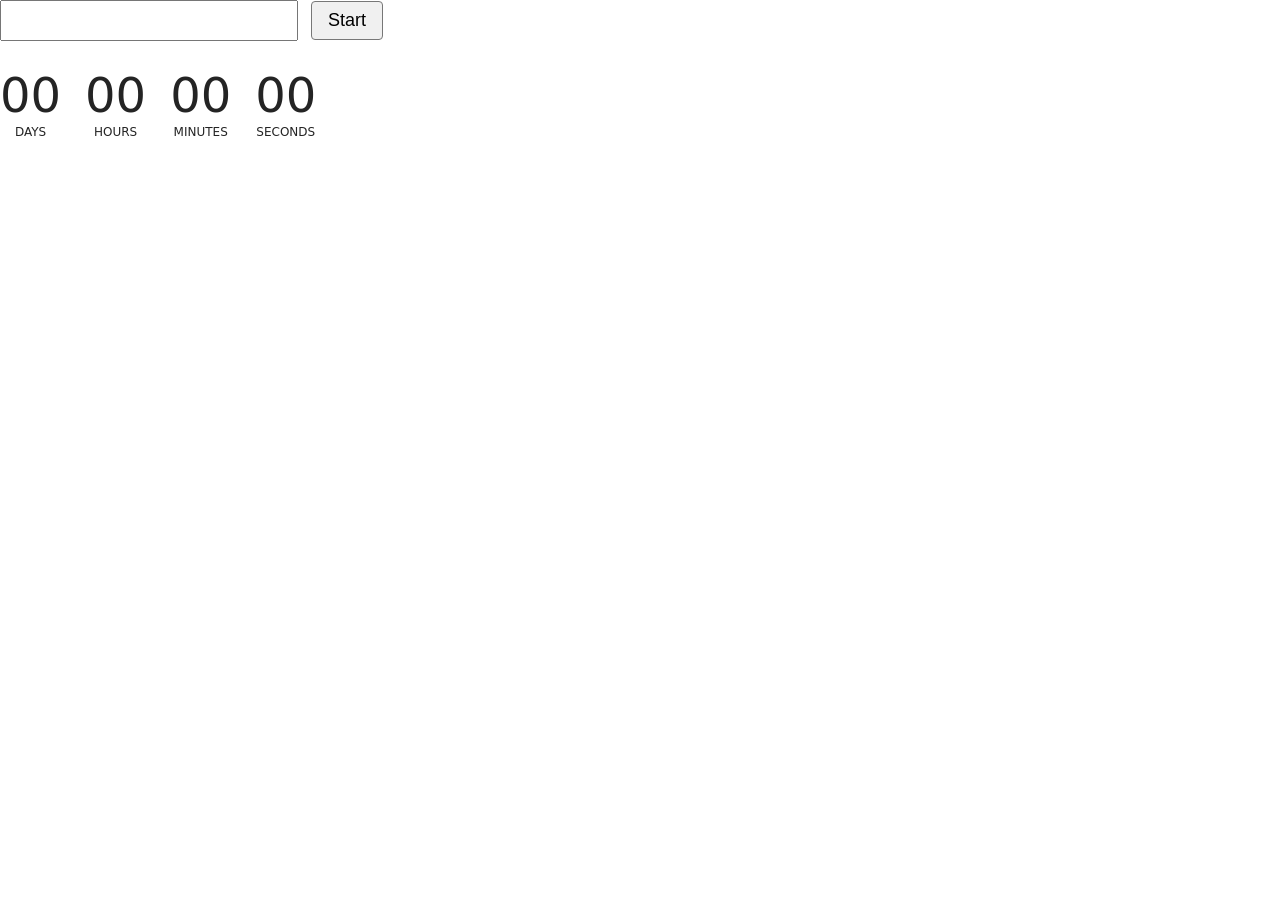
<file: src/1-timer.html>
<!DOCTYPE html>
<html lang="en">
  <head>
    <meta charset="UTF-8" />
    <meta http-equiv="X-UA-Compatible" content="IE=edge" />
    <meta name="viewport" content="width=device-width, initial-scale=1.0" />
    <title>Timer</title>
    <link rel="stylesheet" href="./css/styles.css" />
  </head>
  <body>
    <input type="text" id="datetime-picker" />
    <button type="button" data-start>Start</button>
    
    <div class="timer">
      <div class="field">
        <span class="value" data-days>00</span>
        <span class="label">Days</span>
      </div>
      <div class="field">
        <span class="value" data-hours>00</span>
        <span class="label">Hours</span>
      </div>
      <div class="field">
        <span class="value" data-minutes>00</span>
        <span class="label">Minutes</span>
      </div>
      <div class="field">
        <span class="value" data-seconds>00</span>
        <span class="label">Seconds</span>
      </div>
    </div>


    <script type="module" src="./js/1-timer.js"></script>
  </body>
</html>
</file>
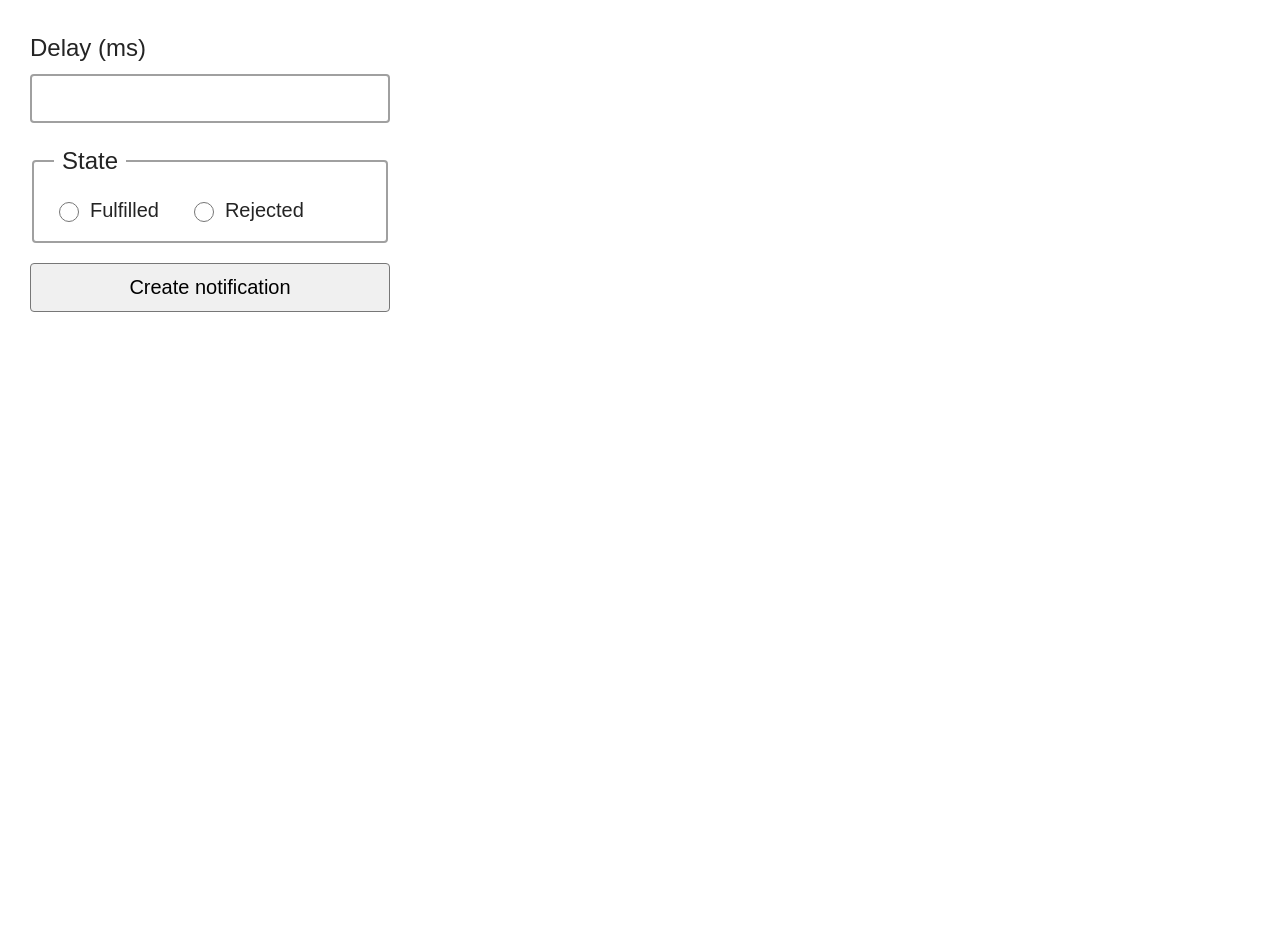
<file: src/2-snackbar.html>
<!DOCTYPE html>
<html lang="en">
  <head>
    <meta charset="UTF-8" />
    <meta http-equiv="X-UA-Compatible" content="IE=edge" />
    <meta name="viewport" content="width=device-width, initial-scale=1.0" />
    <title>Snackbar</title>
    <link rel="stylesheet" href="./css/styles.css" />
  </head>
  <body>
    <form class="form">
      <label>
        Delay (ms)
        <input type="number" name="delay" required />
      </label>
    
      <fieldset>
        <legend>State</legend>
        <label>
          <input type="radio" name="state" value="fulfilled" required />
          Fulfilled
        </label>
        <label>
          <input type="radio" name="state" value="rejected" required />
          Rejected
        </label>
      </fieldset>
    
      <button type="submit">Create notification</button>
    </form>


    <script type="module" src="./js/2-snackbar.js"></script>
  </body>
</html>
</file>
<file: src/css/styles.css>
/**
  |============================
  | include css partials with
  | default @import url()
  |============================
*/
/* Common styles */
@import url('./reset.css');
@import url('./base.css');
@import url('./container.css');
@import url('./animations.css');

@import url('./timer.css');
@import url('./snackbar.css');
</file>
